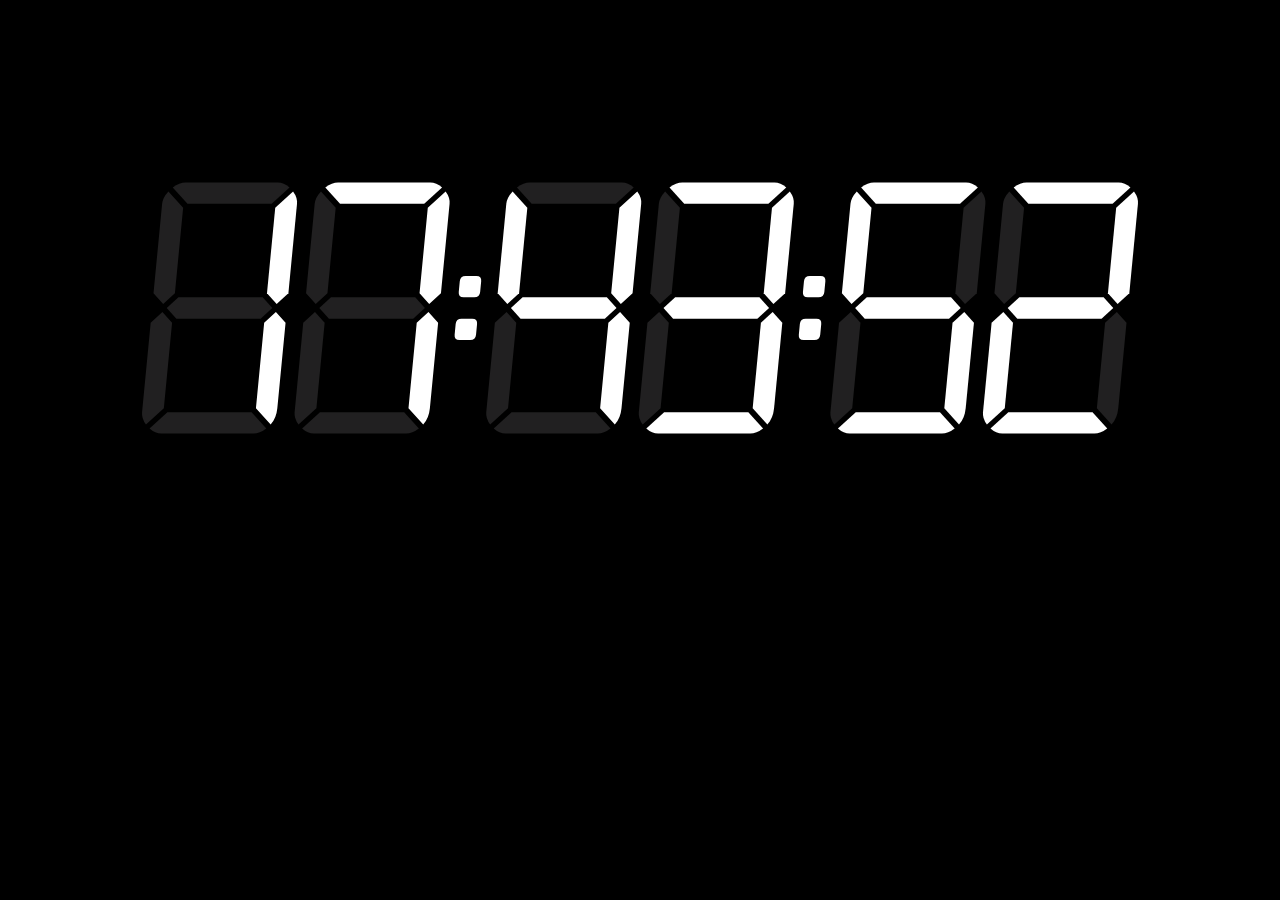
<file: index.html>
<html>
  
  <head>
    <meta http-equiv="Content-Type" content="text/html; charset=UTF-8">
    <title>SegmentDisplay</title>

    <canvas id="display" width="1000" height="600" style="padding-left: 0;
    padding-right: 0;
    margin-left: auto;
    margin-right: auto;
    display: block;">
      Your browser is unfortunately not supported.
    </canvas>

<!--    COPY THIS BLOCK FROM DEMO SITE-->
    <script type="text/javascript" src="segment-display.js"></script>
    <script type="text/javascript">
      var display = new SegmentDisplay("display");
      display.pattern         = "##:##:##";
      display.displayAngle    = 5.5;
      display.digitHeight     = 27;
      display.digitWidth      = 14.5;
      display.digitDistance   = 1.9;
      display.segmentWidth    = 2.3;
      display.segmentDistance = 0.6;
      display.segmentCount    = 7;
      display.cornerType      = 3;
      display.colorOn         = "#ffffff";
      display.colorOff        = "#212021";
      display.draw();

      display.setValue('12:34:56');

      window.setInterval('animate()', 100);

      function animate() {
        var time    = new Date();
        var hours   = time.getHours();
        var minutes = time.getMinutes();
        var seconds = time.getSeconds();
        var value   = ((hours < 10) ? ' ' : '') + hours
                + ':' + ((minutes < 10) ? '0' : '') + minutes
                + ':' + ((seconds < 10) ? '0' : '') + seconds;
        display.setValue(value);
      }


    </script>

    <body style="background-color: black">
  </body>
    
  </head>
  

  
</html>
</file>
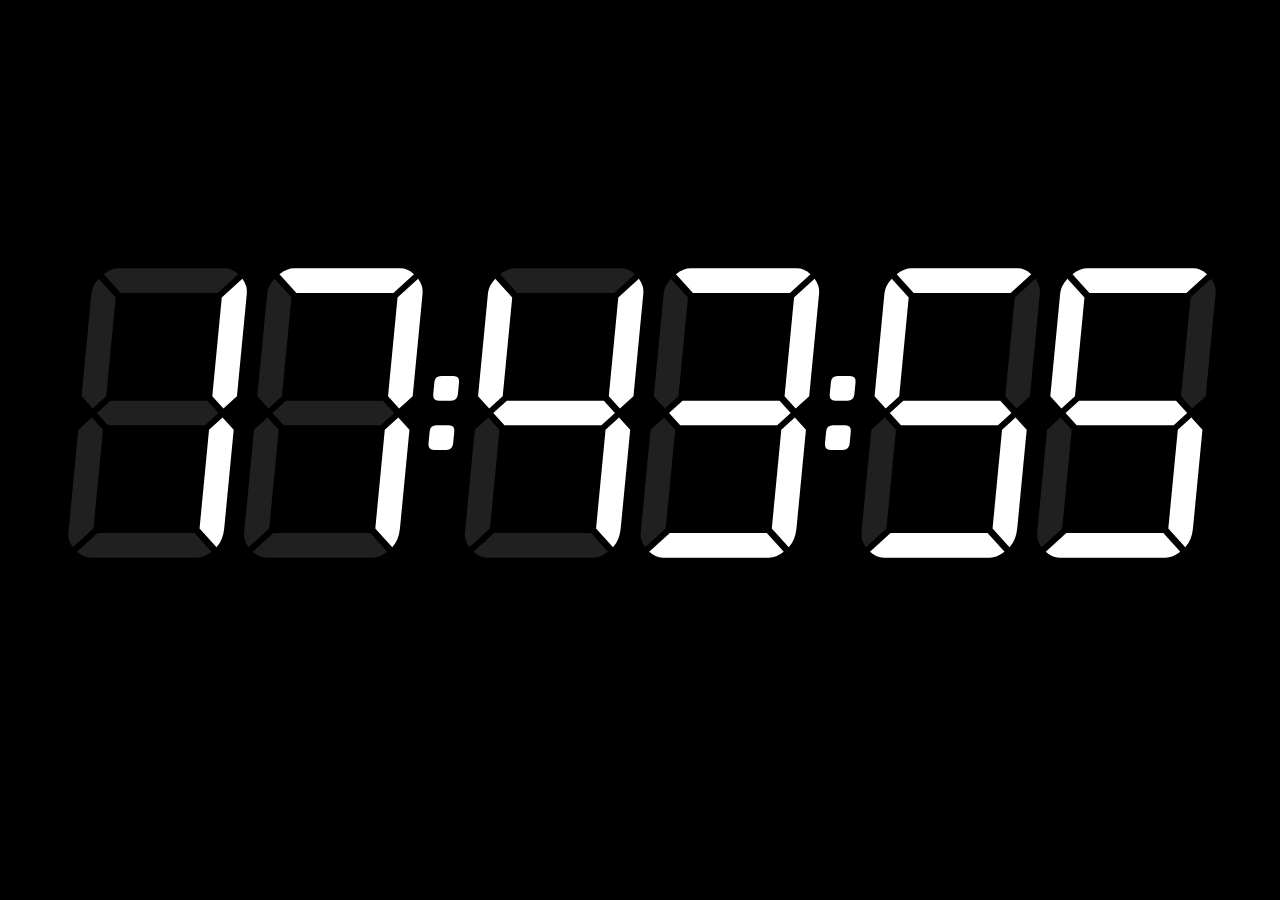
<file: docs/index.html>
<html>

<head>
    <meta http-equiv="Content-Type" content="text/html; charset=UTF-8">
    <title>SegmentDisplay</title>
    <meta http-equiv="Content-Type" content="text/html; charset=UTF-8"/>

    <!--Support for iOS HomeScreen App shortcut-->
    <meta name="apple-mobile-web-app-capable" content="yes">
    <meta name="viewport"
          content="target-densitydpi=device-dpi, width=device-width, user-scalable=no, maximum-scale=1, minimum-scale=1"/>
    <meta name="apple-mobile-web-app-title" content="Time">
    <link rel="stylesheet" href="style.css"/>
    <link rel="apple-touch-icon" href="apple-touch-icon.png">
    <meta name="apple-mobile-web-app-status-bar-style" content="black-translucent"/>

    <canvas id="display" width="1600" height="760" align="center">
        Your browser is unfortunately not supported.
    </canvas>

    <script type="text/javascript" src="segment-display.js"></script>

    <!--    to get proper anti aliasing, the canvas element MUST be in the header, and the width must be dynamically adapted to the screen size-->
    <script type="text/javascript">
        window.addEventListener('resize', function (event) {
            document.getElementById("display").setAttribute("width", window.innerWidth * 0.9);
            document.getElementById("display").setAttribute("height", window.innerHeight * 0.9);

        }, true);
    </script>
    <script type="text/javascript">
        document.getElementById("display").setAttribute("width", window.innerWidth * 0.9);
        document.getElementById("display").setAttribute("height", window.innerHeight * 0.9);
        var display = new SegmentDisplay("display");
        display.pattern = "##:##:##";
        display.displayAngle = 5.5;
        display.digitHeight = 27;
        display.digitWidth = 14.5;
        display.digitDistance = 1.9;
        display.segmentWidth = 2.3;
        display.segmentDistance = 0.6;
        display.segmentCount = 7;
        display.cornerType = 3;
        display.colorOn = "#ffffff";
        display.colorOff = "#212021";
        display.draw();

        display.setValue('12:34:56');

        window.setInterval('animate()', 100);

        function animate() {
            var time = new Date();
            var hours = time.getHours();
            var minutes = time.getMinutes();
            var seconds = time.getSeconds();
            var value = ((hours < 10) ? ' ' : '') + hours
                + ':' + ((minutes < 10) ? '0' : '') + minutes
                + ':' + ((seconds < 10) ? '0' : '') + seconds;
            display.setValue(value);
        }


    </script>

<body>
</body>

</head>


</html>
</file>
<file: docs/style.css>
body {
    width: 99%;
    text-align:center;
    background-color: black;
}

display {
    display: inline;
}
</file>
